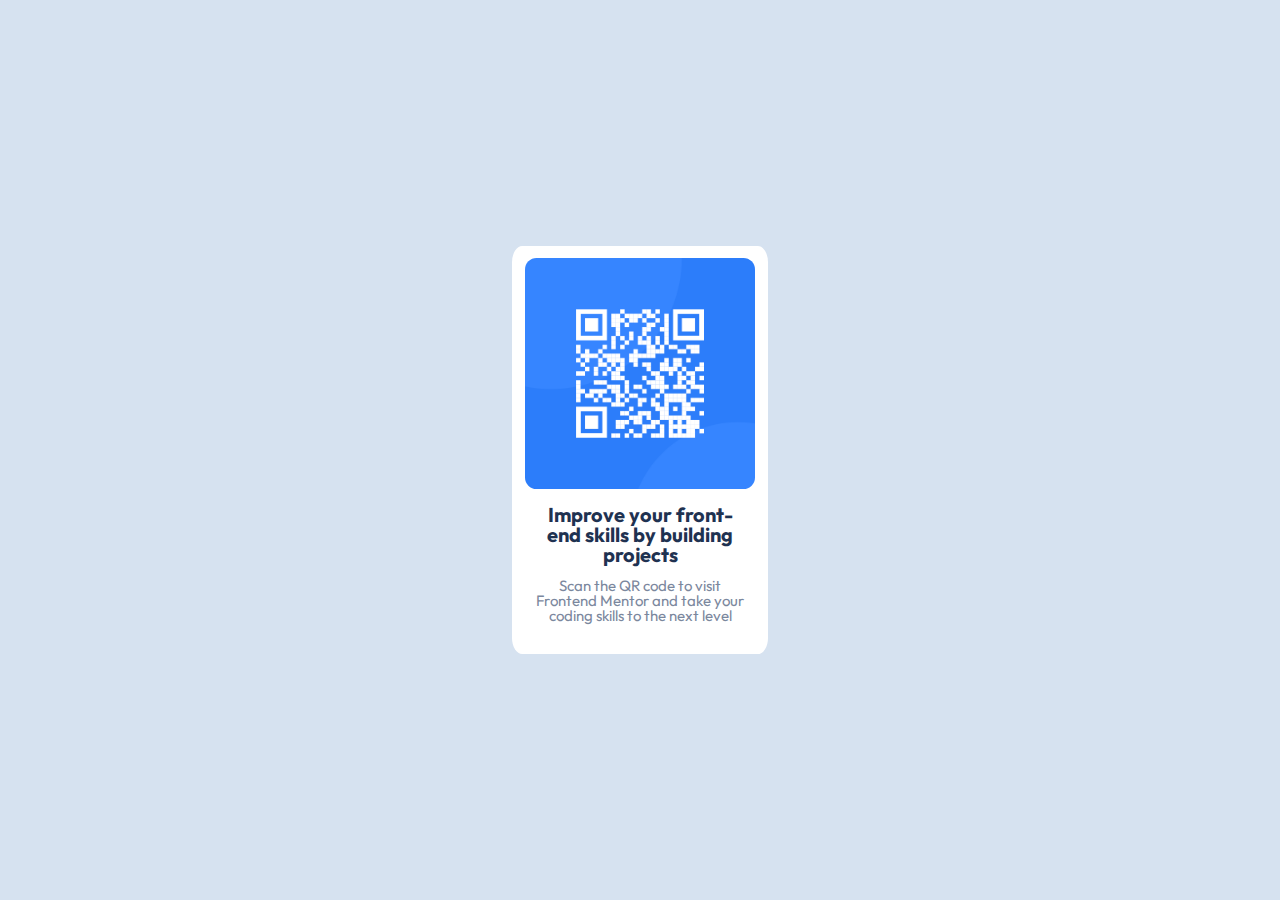
<file: index.html>
<!DOCTYPE html>
<html lang="en">
<head>
	<link rel="preconnect" href="https://fonts.googleapis.com">
<link rel="preconnect" href="https://fonts.gstatic.com" crossorigin>
<link href="https://fonts.googleapis.com/css2?family=Outfit:wght@700&display=swap" rel="stylesheet">
	<meta charset="UTF-8">
	<meta http-equiv="X-UA-Compatible" content="IE=edge">
	<meta name="viewport" content="width=device-width, initial-scale=1.0">
	<title>Document</title>
	<link rel="stylesheet" href="styles.css">
	<link rel="stylesheet" href="https://fonts.google.com/specimen/Outfit">
</head>

<body>
	
<main>
	
		<div class="container">
			<div class="inner-container">
				<img src="image-qr-code.png" alt="qrcode">
	
				<div class="paragraphs">
					<p class="fs-header-p">Improve your front-end skills by building projects</p>
					<p class="fs-main-p">Scan the QR code to visit Frontend Mentor and take your coding skills
						to the next level</p>
				</div>
			</div>
		</div>
</main>
	
	
	
</body>
</html>
</file>
<file: styles.css>
:root {
    --white:hsl(0, 0%, 100%);
    --lightgray:hsl(212, 45%, 89%);
    --grayishblue:hsl(220, 15%, 55%);
    --darkblue:hsl(218, 44%, 22%);
    --fw-400:400;
    --fw-700:700;
    --fs-header-p:20px;
    --fs-main-p:15px
}
  
 /* https://piccalil.li/blog/a-modern-css-reset  */
  
  /* Box sizing rules */
  *,
  *::before,
  *::after {
    box-sizing: border-box;
  }
  
  /* Remove default margin */
  * {
    margin: 0;
    padding: 0;
    font: inherit;
  }
  
  /* Remove list styles on ul, ol elements with a list role, which suggests default styling will be removed */
  ul[role="list"],
  ol[role="list"] {
    list-style: none;
  }
  
  /* Set core root defaults */
  html:focus-within {
    scroll-behavior: smooth;
  }
  
  html,
  body {
    height: 100%;
  }
  
  /* Set core body defaults */
  body {
    text-rendering: optimizeSpeed;
    line-height: 1.5;
  }
  
  /* A elements that don't have a class get default styles */
  a:not([class]) {
    text-decoration-skip-ink: auto;
  }
  
  /* Make images easier to work with */
  img,
  picture,
  svg {
    max-width: 100%;
    display: block;
  }
  
  /* Remove all animations, transitions and smooth scroll for people that prefer not to see them */
  @media (prefers-reduced-motion: reduce) {
    html:focus-within {
      scroll-behavior: auto;
    }
  
    *,
    *::before,
    *::after {
      animation-duration: 0.01ms !important;
      animation-iteration-count: 1 !important;
      transition-duration: 0.01ms !important;
      scroll-behavior: auto !important;
    }
  }

body {background-color: var(--lightgray);
  }

main {
  width:100%;
  height:100%;
  display:flex;
  justify-content: center;
  align-items: center;
}

.container {
    background-color: var(--white);
    border-radius: 4%;
    padding:0.8em;
    width:20vw;
    min-width:240px
    
  } 

.inner-container {

  display: flex;
  flex-direction: column;
  align-items: center;
  text-align: center;
  height:100%;
}

  img {
    border-radius: 5%;


  }

.fs-header-p {
    font-size: var(--fs-header-p);
    font-weight: var(--fw-700);
    color:var(--darkblue);
  }

.fs-main-p {
  font-size: var(--fs-main-p);
  font-weight: 400;
  color:var(--grayishblue);

}

.paragraphs {padding:1em 1em 1.2em 1em;
  padding-inline:0.5em;
  display:flex;
  flex-direction: column;
  text-align: center;
  line-height: 1;
  gap:0.8em;
  font-family: 'Outfit', sans-serif;

}

@media (max-width:375px) {.container {width:80vw}}
</file>
